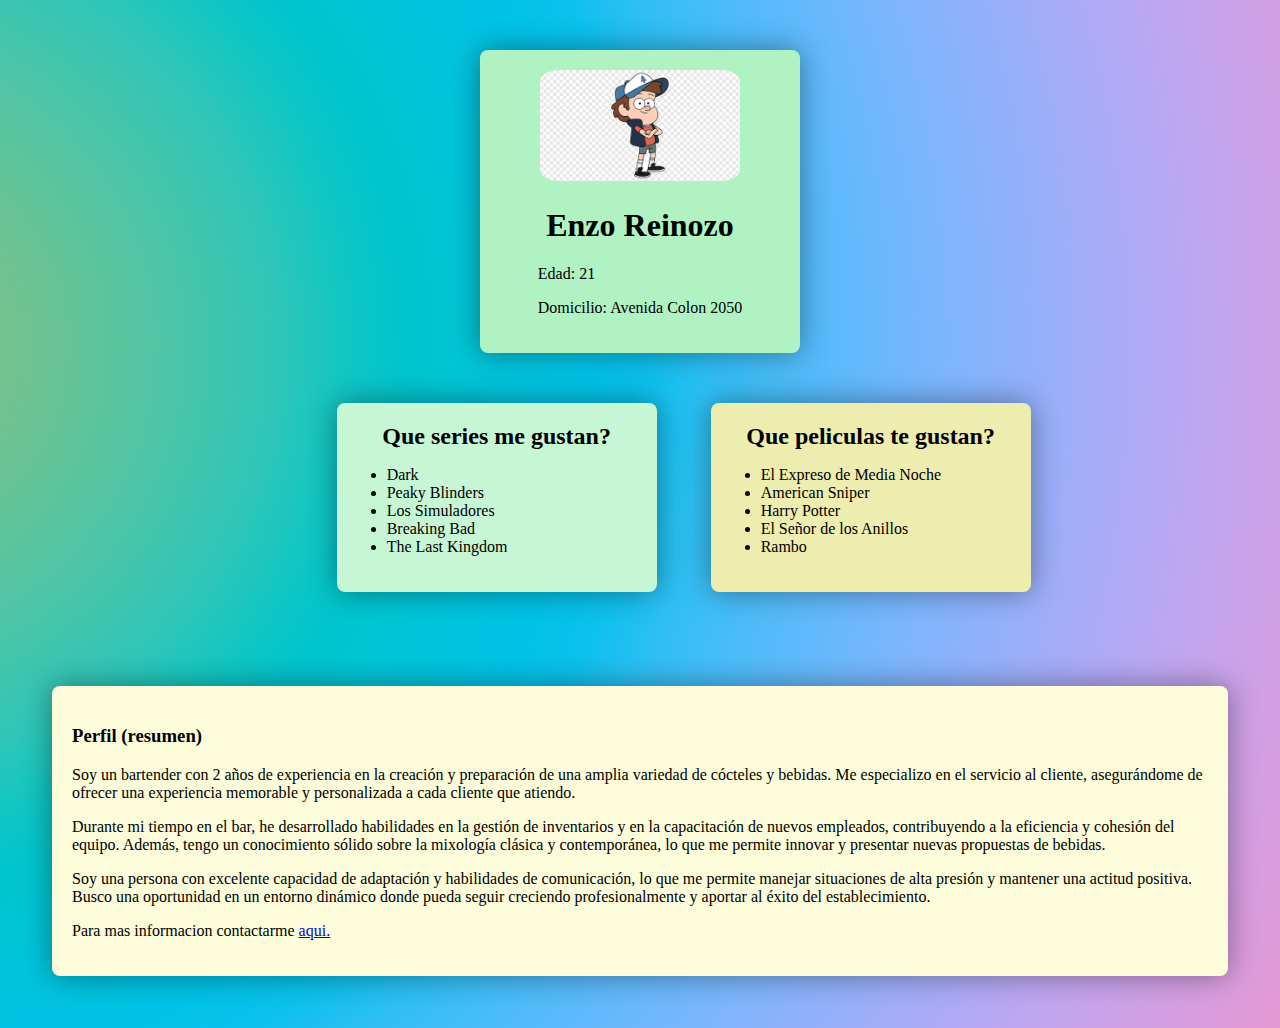
<file: index.html>
<!DOCTYPE html>
<html lang="en">
<head>
    <meta charset="UTF-8">
    <meta name="viewport" content="width=device-width, initial-scale=1.0">
    <link rel="stylesheet" href="styles.css">
    <title>M1U3 CV</title>
</head>
<body>
    <div class="card card_img">
        <img src="img/dipper.jpg" class="img" alt="dipper">
        <H1>Enzo Reinozo</H1>
        <p class="edad">Edad: 21</p>
        <p class="domicilio">Domicilio: Avenida Colon 2050</p>
    </div>
    <div class="card red-card">
        <h2 class="series-card">Que series me gustan?</h2>
        <ul>
            <li>Dark</li>
            <li>Peaky Blinders</li>
            <li>Los Simuladores</li>
            <li>Breaking Bad</li>
            <li>The Last Kingdom</li>
        </ul>
    </div>
    <div class="card blue-card">
        <h2 class="movie-card">Que peliculas te gustan?</h2>
        <ul>
            <li>El Expreso de Media Noche</li>
            <li>American Sniper</li>
            <li>Harry Potter</li>
            <li>El Señor de los Anillos</li>
            <li>Rambo</li>
        </ul>
    </div>
    <div class="card resumen-card">
        <h3>Perfil (resumen)</h3>
        <div class="content">
            <p>Soy un bartender con 2 años de experiencia en la creación y preparación de una amplia variedad de cócteles y bebidas. Me especializo en el servicio al cliente, asegurándome de ofrecer una experiencia memorable y personalizada a cada cliente que atiendo.</p>
        <p>Durante mi tiempo en el bar, he desarrollado habilidades en la gestión de inventarios y en la capacitación de nuevos empleados, contribuyendo a la eficiencia y cohesión del equipo. Además, tengo un conocimiento sólido sobre la mixología clásica y contemporánea, lo que me permite innovar y presentar nuevas propuestas de bebidas.</p>
        <p>Soy una persona con excelente capacidad de adaptación y habilidades de comunicación, lo que me permite manejar situaciones de alta presión y mantener una actitud positiva. Busco una oportunidad en un entorno dinámico donde pueda seguir creciendo profesionalmente y aportar al éxito del establecimiento.</p>
        <form action="email"></form>
        <p>Para mas informacion contactarme <a href="form.html" target="_blank">aqui.</a> </p>
        </div>
    </div>
</body>
</html>
</file>
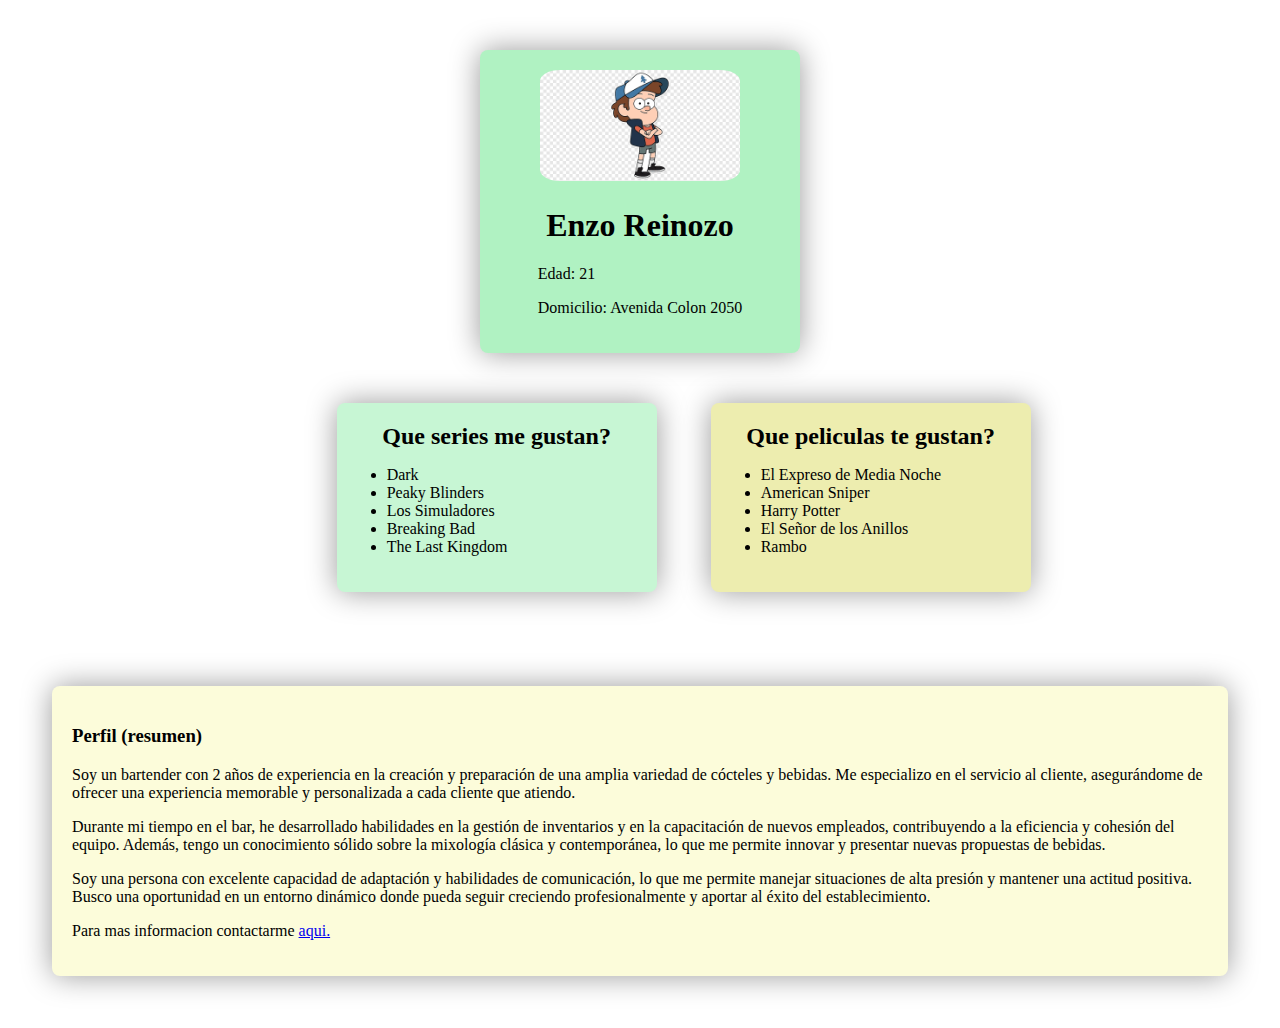
<file: CV/index.html>
<!DOCTYPE html>
<html lang="en">
<head>
    <meta charset="UTF-8">
    <meta name="viewport" content="width=device-width, initial-scale=1.0">
    <link rel="stylesheet" href="styles.css">
    <title>M1U3 CV</title>
</head>
<body>
    <div class="card card_img">
        <img src="dipper.jpg" class="img" alt="dipper">
        <H1>Enzo Reinozo</H1>
        <p class="edad">Edad: 21</p>
        <p class="domicilio">Domicilio: Avenida Colon 2050</p>
    </div>
    <div class="card red-card">
        <h2 class="series-card">Que series me gustan?</h2>
        <ul>
            <li>Dark</li>
            <li>Peaky Blinders</li>
            <li>Los Simuladores</li>
            <li>Breaking Bad</li>
            <li>The Last Kingdom</li>
        </ul>
    </div>
    <div class="card blue-card">
        <h2 class="movie-card">Que peliculas te gustan?</h2>
        <ul>
            <li>El Expreso de Media Noche</li>
            <li>American Sniper</li>
            <li>Harry Potter</li>
            <li>El Señor de los Anillos</li>
            <li>Rambo</li>
        </ul>
    </div>
    <div class="card resumen-card">
        <h3>Perfil (resumen)</h3>
        <div class="content">
            <p>Soy un bartender con 2 años de experiencia en la creación y preparación de una amplia variedad de cócteles y bebidas. Me especializo en el servicio al cliente, asegurándome de ofrecer una experiencia memorable y personalizada a cada cliente que atiendo.</p>
        <p>Durante mi tiempo en el bar, he desarrollado habilidades en la gestión de inventarios y en la capacitación de nuevos empleados, contribuyendo a la eficiencia y cohesión del equipo. Además, tengo un conocimiento sólido sobre la mixología clásica y contemporánea, lo que me permite innovar y presentar nuevas propuestas de bebidas.</p>
        <p>Soy una persona con excelente capacidad de adaptación y habilidades de comunicación, lo que me permite manejar situaciones de alta presión y mantener una actitud positiva. Busco una oportunidad en un entorno dinámico donde pueda seguir creciendo profesionalmente y aportar al éxito del establecimiento.</p>
        <form action="email"></form>
        <p>Para mas informacion contactarme <a href="form.html" target="_blank">aqui.</a> </p>
        </div>
    </div>
</body>
</html>
</file>
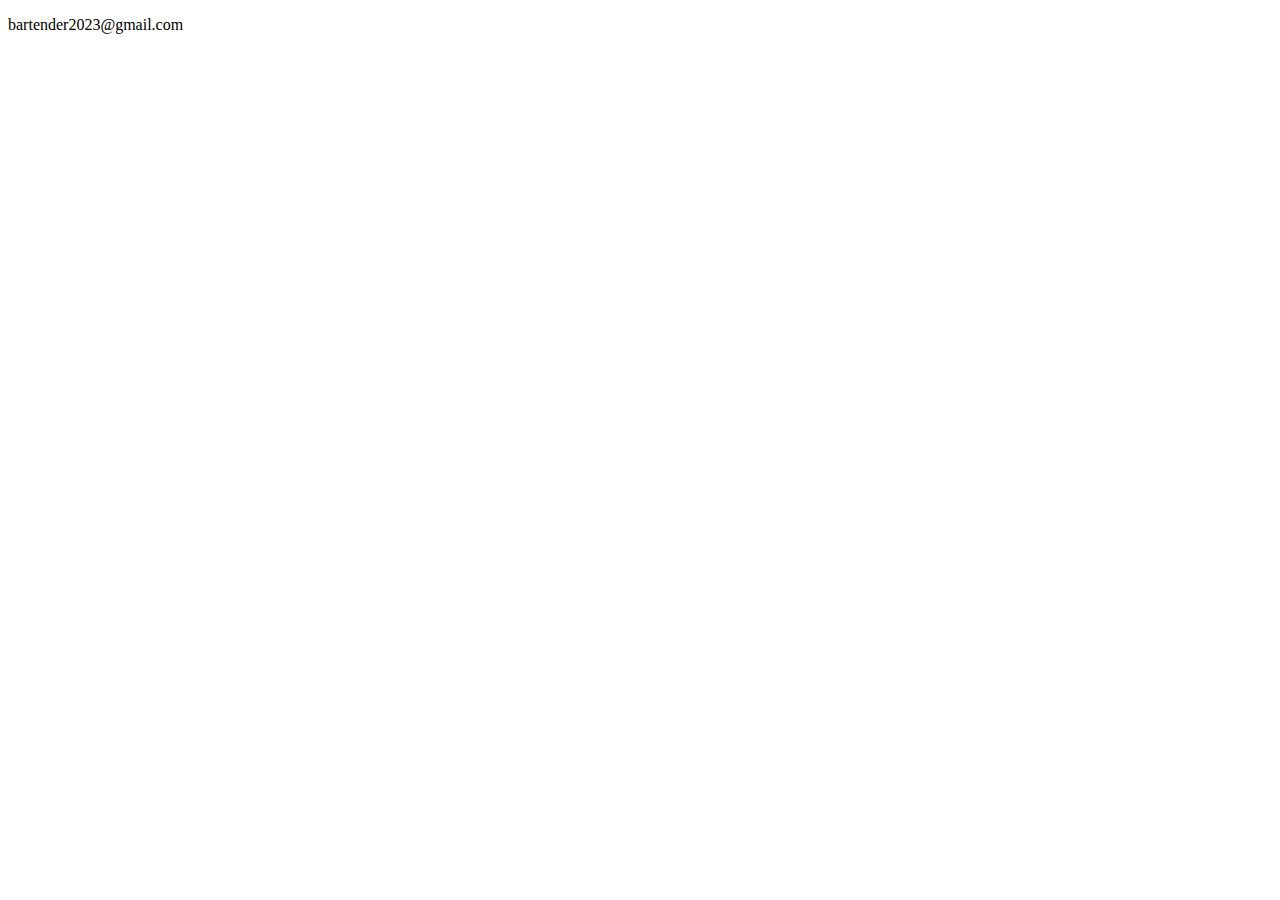
<file: form.html>
<!DOCTYPE html>
<html lang="en">
<head>
    <meta charset="UTF-8">
    <meta name="viewport" content="width=device-width, initial-scale=1.0">
    <title>Document</title>
</head>
<body>
    <p>bartender2023@gmail.com</p>
</body>
</html>
</file>
<file: styles.css>
body{
    background-image: radial-gradient(circle at -11.24% 33.59%, #91be79 0, #85c080 3.85%, #79c289 7.69%, #6cc392 11.54%, #5ec49b 15.38%, #50c5a5 19.23%, #3fc5af 23.08%, #2dc6b9 26.92%, #12c6c3 30.77%, #00c5cd 34.62%, #00c5d6 38.46%, #00c4df 42.31%, #00c3e6 46.15%, #0cc1ed 50%, #2dbff3 53.85%, #45bdf7 57.69%, #59bafa 61.54%, #6cb8fc 65.38%, #7eb5fc 69.23%, #8eb1fc 73.08%, #9eaef9 76.92%, #adaaf6 80.77%, #bba7f1 84.62%, #c7a3eb 88.46%, #d29fe4 92.31%, #dc9cdc 96.15%, #e599d3 100%);
}

.card_img{
    background: #b0f2c2;
    text-align: center;
    width: 300px;
    margin: auto;
    margin-top: 50px;
    padding: 20px 10px;
    box-shadow: 0px 0px 30px #0006;
    border-radius: 8px;
}

.edad{
    text-align: center;
    margin-right: 49%;
}

.img{
    width: 200px;
    border-radius: 10%;
}

.red-card{
    background-color: #c7f6d4;
    width: 300px;
    margin: auto;
    margin-top: 50px;
    padding: 20px 10px;
    box-shadow: 0px 0px 30px #0006;
    border-radius: 8px;
    display: inline-block;
    margin-left: 26%;
}

.blue-card{
    background-color: #ededaf;
    width: 300px;
    margin: auto;
    margin-top: 50px;
    padding: 20px 10px;
    box-shadow: 0px 0px 30px #0006;
    border-radius: 8px;
    display: inline-block;
    margin: 50px;
}

.series-card, .movie-card{
    text-align: center;
    margin: 0;
}

.resumen-card{
    background-color: #fcfcda ;
    width: auto;
    margin: auto;
    margin-top: 50px;
    padding: 20px ;
    box-shadow: 0px 0px 30px #0006;
    border-radius: 8px;
    display: inline-block;
    margin: 44px;
}
</file>
<file: CV/styles.css>
.card_img{
    background: #b0f2c2;
    text-align: center;
    width: 300px;
    margin: auto;
    margin-top: 50px;
    padding: 20px 10px;
    box-shadow: 0px 0px 30px #0006;
    border-radius: 8px;
}

.edad{
    text-align: center;
    margin-right: 49%;
}

.img{
    width: 200px;
    border-radius: 10%;
}

.red-card{
    background-color: #c7f6d4;
    width: 300px;
    margin: auto;
    margin-top: 50px;
    padding: 20px 10px;
    box-shadow: 0px 0px 30px #0006;
    border-radius: 8px;
    display: inline-block;
    margin-left: 26%;
}

.blue-card{
    background-color: #ededaf;
    width: 300px;
    margin: auto;
    margin-top: 50px;
    padding: 20px 10px;
    box-shadow: 0px 0px 30px #0006;
    border-radius: 8px;
    display: inline-block;
    margin: 50px;
}

.series-card, .movie-card{
    text-align: center;
    margin: 0;
}

.resumen-card{
    background-color: #fcfcda ;
    width: auto;
    margin: auto;
    margin-top: 50px;
    padding: 20px ;
    box-shadow: 0px 0px 30px #0006;
    border-radius: 8px;
    display: inline-block;
    margin: 44px;
}
</file>
